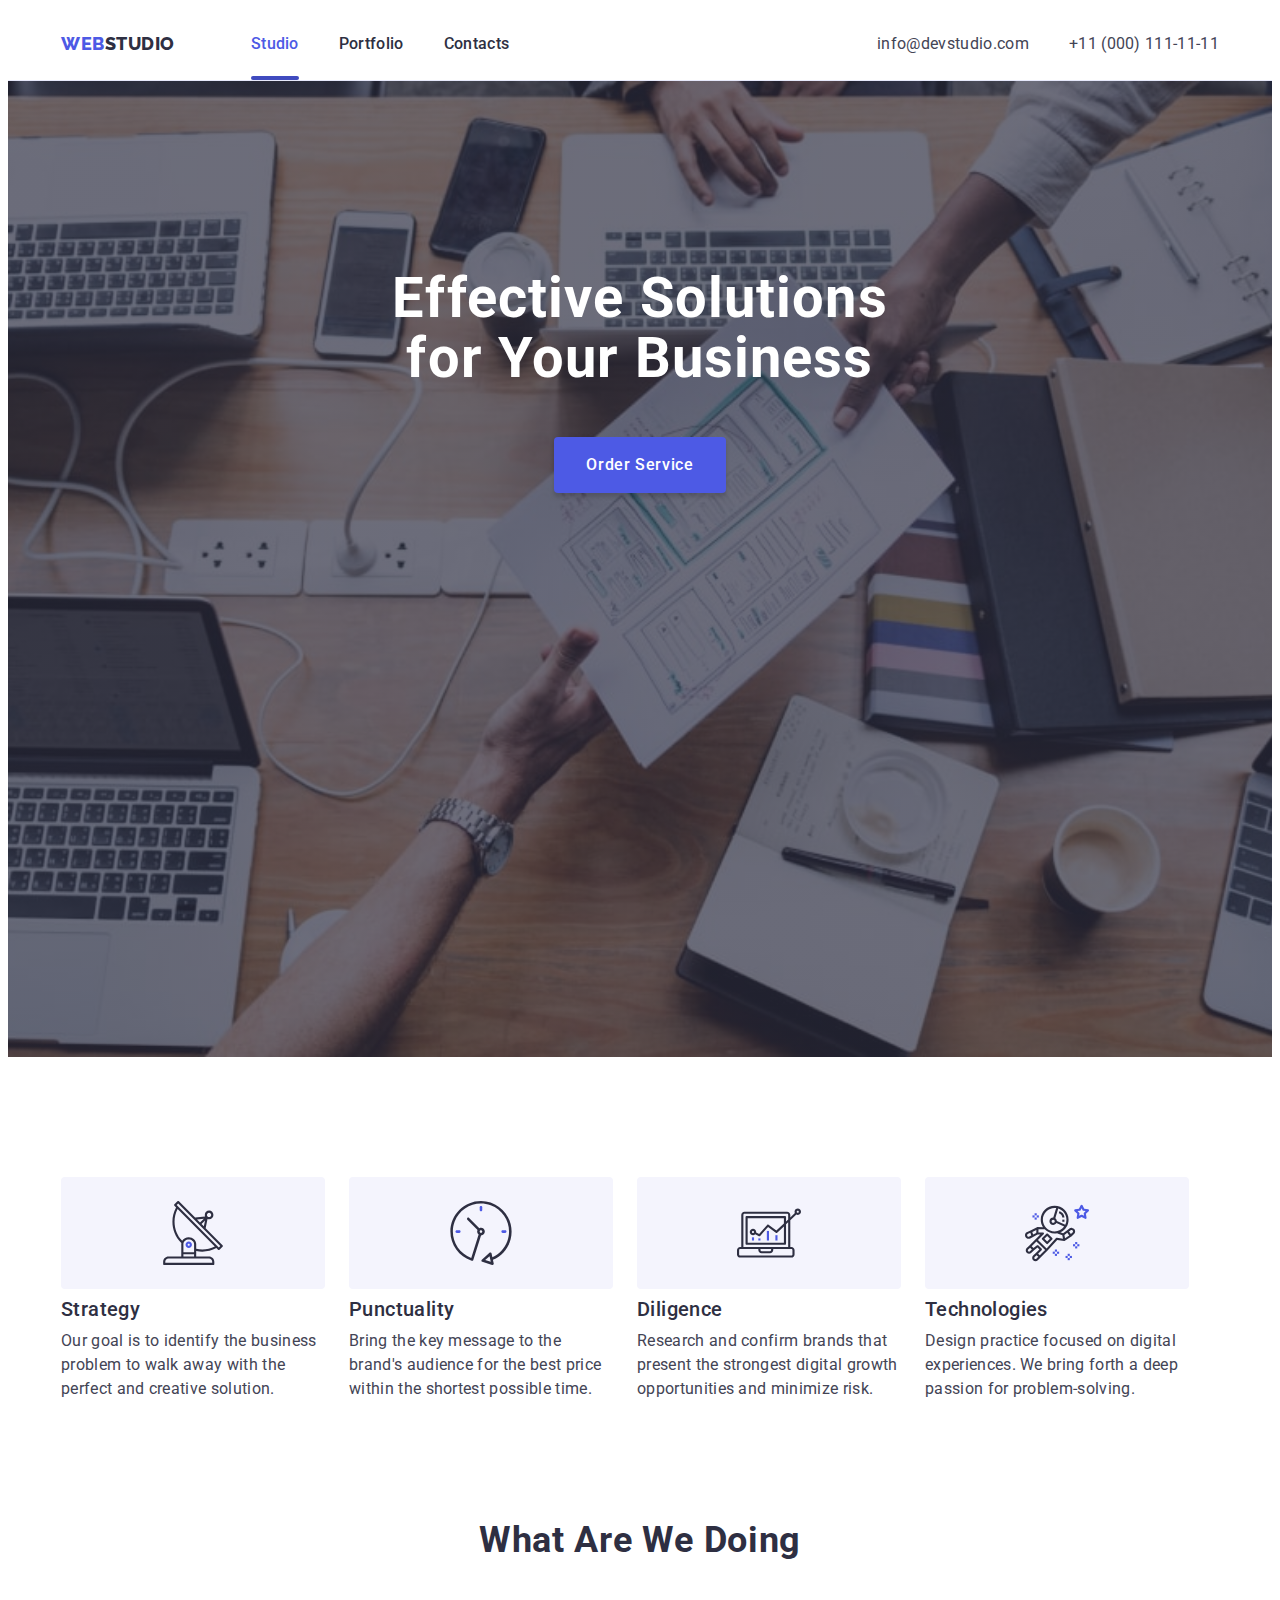
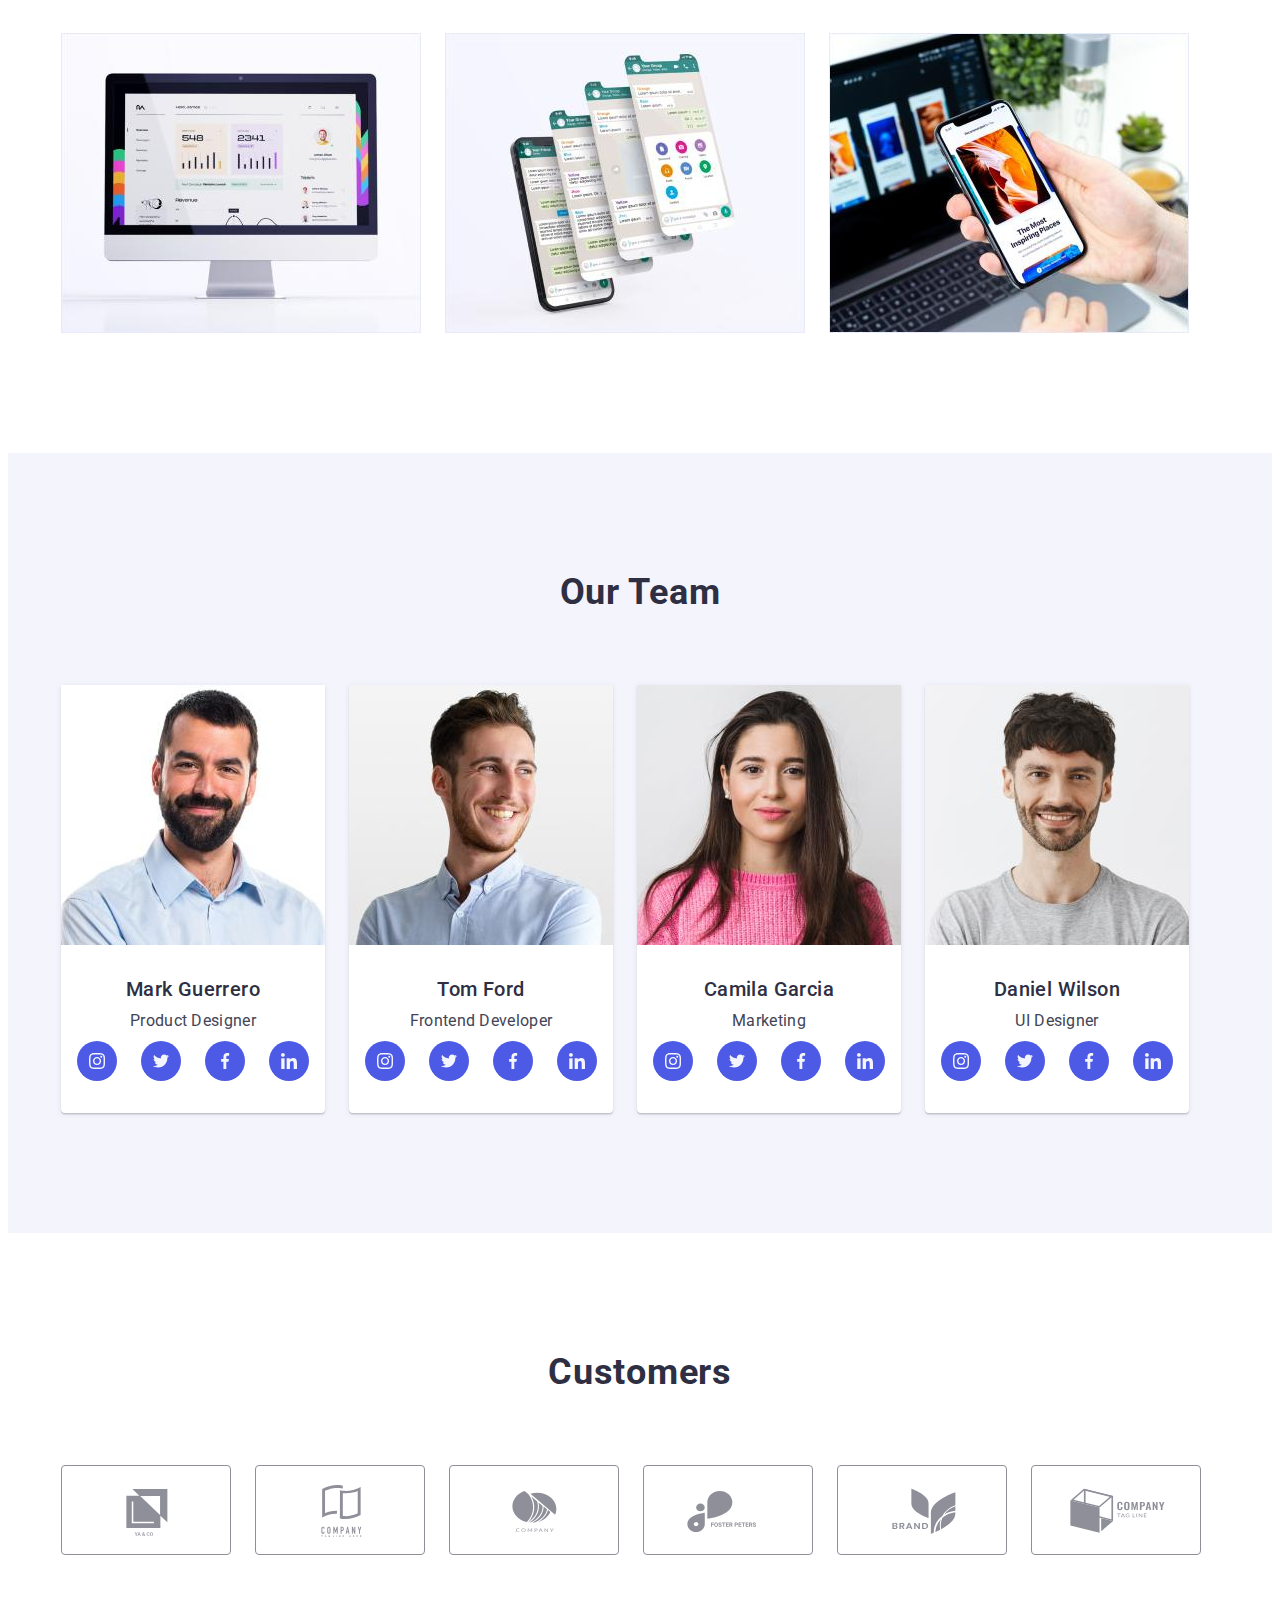
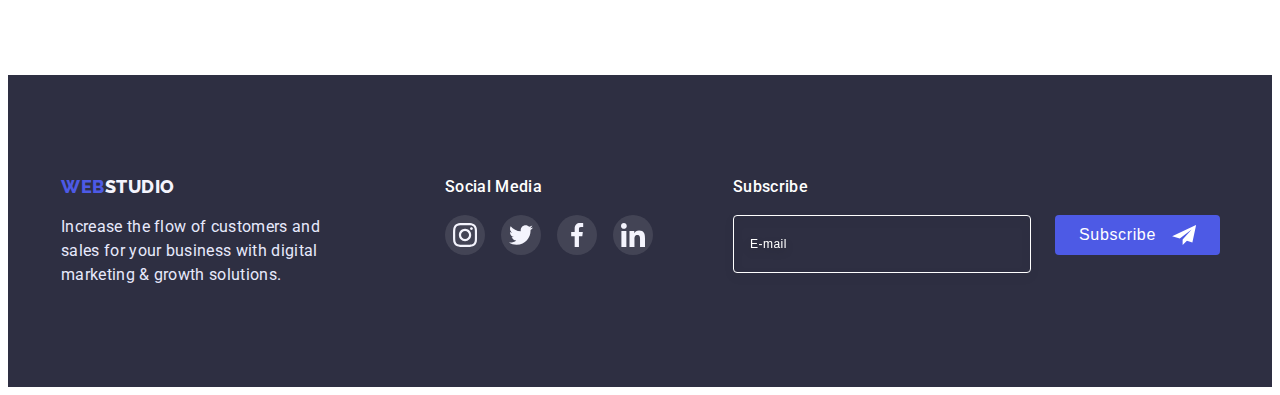
<file: index.html>
<!DOCTYPE html>
<html lang="en">
	<head>
		<meta charset="UTF-8" />
		<meta http-equiv="X-UA-Compatible" content="IE=edge" />
		<meta name="viewport" content="width=device-width, initial-scale=1.0" />
		<title>WebStudio</title>
		<link
			href="https://fonts.googleapis.com/css2?family=Raleway:wght@800&family=Roboto:wght@400;500;700;900&display=swap"
			rel="stylesheet"
		/>
		<link
			rel="stylesheet"
			href="https://cdnjs.cloudflare.com/ajax/libs/modern-normalize/1.1.0/modern-normalize.min.css"
			integrity="sha512-wpPYUAdjBVSE4KJnH1VR1HeZfpl1ub8YT/NKx4PuQ5NmX2tKuGu6U/JRp5y+Y8XG2tV+wKQpNHVUX03MfMFn9Q=="
			crossorigin="anonymous"
			referrerpolicy="no-referrer"
		/>
		<link rel="stylesheet" href="./css/styles.css" />
	</head>
	<body>
		<header class="nav">
			<div class="main-nav container">
				<nav class="page-nav">
					<a href="./index.html" target="_parent" class="logo-primary">Web<span class="logo-secondary">Studio</span></a>
					<ul class="page-nav list">
						<li class="item">
							<a href="./index.html" target="_parent" class="page-nav-link current"
								>Studio
								<div class="bottom-line"></div>
							</a>
						</li>
						<li class="item">
							<a href="./portfolio.html" target="_parent" class="page-nav-link">Portfolio</a>
						</li>
						<li class="item">
							<a href="" target="_parent" class="page-nav-link">Contacts</a>
						</li>
					</ul>
				</nav>
				<address class="address-nav">
					<ul class="address list">
						<li class="item">
							<a href="mailto:info@devstudio.com" class="address-link">info@devstudio.com</a>
						</li>
						<li class="item">
							<a href="tel:+110001111111" class="address-link">+11 (000) 111-11-11</a>
						</li>
					</ul>
				</address>
			</div>
		</header>
		<main>
			<section class="hero overlay">
				<div class="container">
					<h1 class="hero-title">Effective Solutions for Your Business</h1>
					<button type="button" class="button" data-modal-open>Order Service</button>
				</div>
			</section>
			<section class="section">
				<div class="container">
					<h2 class="section-title visually-hidden">Our strengths</h2>
					<ul class="strenghths list">
						<li class="item antenna">
							<div class="item-icon">
								<svg class="strenghths-icon">
									<use href="./images/symbol-defs.svg#icon-antenna" width="64px" height="64px"></use>
								</svg>
							</div>
							<h3 class="paragraph-title">Strategy</h3>
							<p class="paragraph">
								Our goal is to identify the business problem to walk away with the perfect and creative solution.
							</p>
						</li>
						<li class="item clock">
							<div class="item-icon">
								<svg class="strenghths-icon">
									<use href="./images/symbol-defs.svg#icon-clock" width="64px" height="64px"></use>
								</svg>
							</div>
							<h3 class="paragraph-title">Punctuality</h3>
							<p class="paragraph">
								Bring the key message to the brand's audience for the best price within the shortest possible time.
							</p>
						</li>
						<li class="item diagram">
							<div class="item-icon">
								<svg class="strenghths-icon">
									<use href="./images/symbol-defs.svg#icon-diagram" width="64px" height="64px"></use>
								</svg>
							</div>
							<h3 class="paragraph-title">Diligence</h3>
							<p class="paragraph">
								Research and confirm brands that present the strongest digital growth opportunities and minimize risk.
							</p>
						</li>
						<li class="item astronaut">
							<div class="item-icon">
								<svg class="strenghths-icon">
									<use href="./images/symbol-defs.svg#icon-astronaut" width="64px" height="64px"></use>
								</svg>
							</div>
							<h3 class="paragraph-title">Technologies</h3>
							<p class="paragraph">
								Design practice focused on digital experiences. We bring forth a deep passion for problem-solving.
							</p>
						</li>
					</ul>
				</div>
			</section>
			<section class="section examples">
				<div class="container"
					><h2 class="section-title examples">What are we doing</h2>
					<ul class="photos list">
						<li class="item">
							<img src="./images/imgdesktop.jpg" alt="Desctop apps" width="360" />
						</li>
						<li class="item">
							<img src="./images/imgphone.jpg" alt="Mobile phones" width="360" />
						</li>
						<li class="item">
							<img src="./images/imgdesign.jpg" alt="Mobile design" width="360" />
						</li> </ul
				></div>
			</section>
			<section class="section team">
				<div class="container"
					><h2 class="section-title team">Our Team</h2>
					<ul class="personnel list">
						<li class="item">
							<img class="photo" src="./images/imgmark.jpg" alt="Mark Guerrero" width="264" />
							<div class="name-tag">
								<h3 class="name">Mark Guerrero</h3>
								<p class="job">Product Designer</p>
								<ul class="social-links list">
									<li
										><a href="" class="social-link">
											<svg class="link-icon" width="16px" height="16px">
												<use href="./images/symbol-defs.svg#icon-instagram"></use>
											</svg> </a
									></li>
									<li
										><a href="" class="social-link"
											><svg class="link-icon" width="16px" height="16px">
												<use href="./images/symbol-defs.svg#icon-twitter"></use></svg></a
									></li>
									<li
										><a href="" class="social-link"
											><svg class="link-icon" width="16px" height="16px">
												<use href="./images/symbol-defs.svg#icon-facebook"></use></svg></a
									></li>
									<li
										><a href="" class="social-link"
											><svg class="link-icon" width="16px" height="16px">
												<use href="./images/symbol-defs.svg#icon-linkedin"></use></svg></a
									></li>
								</ul>
							</div>
						</li>
						<li class="item">
							<img class="photo" src="./images/imgtom.jpg" alt="Tom Ford" width="264" />
							<div class="name-tag">
								<h3 class="name">Tom Ford</h3>
								<p class="job">Frontend Developer</p>
								<ul class="social-links list">
									<li
										><a href="" class="social-link">
											<svg class="link-icon" width="16px" height="16px">
												<use href="./images/symbol-defs.svg#icon-instagram"></use>
											</svg> </a
									></li>
									<li
										><a href="" class="social-link"
											><svg class="link-icon" width="16px" height="16px">
												<use href="./images/symbol-defs.svg#icon-twitter"></use></svg></a
									></li>
									<li
										><a href="" class="social-link"
											><svg class="link-icon" width="16px" height="16px">
												<use href="./images/symbol-defs.svg#icon-facebook"></use></svg></a
									></li>
									<li
										><a href="" class="social-link"
											><svg class="link-icon" width="16px" height="16px">
												<use href="./images/symbol-defs.svg#icon-linkedin"></use></svg></a
									></li>
								</ul>
							</div>
						</li>
						<li class="item">
							<img class="photo" src="./images/imgcamila.jpg" alt="Camila Garcia" width="264" />
							<div class="name-tag">
								<h3 class="name">Camila Garcia</h3>
								<p class="job">Marketing</p>
								<ul class="social-links list">
									<li
										><a href="" class="social-link">
											<svg class="link-icon" width="16px" height="16px">
												<use href="./images/symbol-defs.svg#icon-instagram"></use>
											</svg> </a
									></li>
									<li
										><a href="" class="social-link"
											><svg class="link-icon" width="16px" height="16px">
												<use href="./images/symbol-defs.svg#icon-twitter"></use></svg></a
									></li>
									<li
										><a href="" class="social-link"
											><svg class="link-icon" width="16px" height="16px">
												<use href="./images/symbol-defs.svg#icon-facebook"></use></svg></a
									></li>
									<li
										><a href="" class="social-link"
											><svg class="link-icon" width="16px" height="16px">
												<use href="./images/symbol-defs.svg#icon-linkedin"></use></svg></a
									></li>
								</ul>
							</div>
						</li>
						<li class="item">
							<img class="photo" src="./images/imgdaniel.jpg" alt="Daniel Wilson" width="264" />
							<div class="name-tag">
								<h3 class="name">Daniel Wilson</h3>
								<p class="job">UI Designer</p>
								<ul class="social-links list">
									<li
										><a href="" class="social-link">
											<svg class="link-icon" width="16px" height="16px">
												<use href="./images/symbol-defs.svg#icon-instagram"></use>
											</svg> </a
									></li>
									<li
										><a href="" class="social-link"
											><svg class="link-icon" width="16px" height="16px">
												<use href="./images/symbol-defs.svg#icon-twitter"></use></svg></a
									></li>
									<li
										><a href="" class="social-link"
											><svg class="link-icon" width="16px" height="16px">
												<use href="./images/symbol-defs.svg#icon-facebook"></use></svg></a
									></li>
									<li
										><a href="" class="social-link"
											><svg class="link-icon" width="16px" height="16px">
												<use href="./images/symbol-defs.svg#icon-linkedin"></use></svg></a
									></li>
								</ul>
							</div>
						</li>
					</ul>
				</div>
			</section>
			<section class="section">
				<div class="container">
					<h2 class="section-title customers">customers</h2>
					<ul class="customers list">
						<li>
							<a href="" class="customers-link">
								<svg class="customers-icon" width="104px" height="56px">
									<use href="./images/symbol-defs.svg#icon-Logo"></use>
								</svg>
							</a>
						</li>
						<li
							><a href="" class="customers-link">
								<svg class="customers-icon" width="104px" height="56px">
									<use href="./images/symbol-defs.svg#icon-Logo1"></use>
								</svg> </a
						></li>
						<li
							><a href="" class="customers-link">
								<svg class="customers-icon" width="104px" height="56px">
									<use href="./images/symbol-defs.svg#icon-Logo2"></use>
								</svg> </a
						></li>
						<li
							><a href="" class="customers-link">
								<svg class="customers-icon" width="104px" height="56px">
									<use href="./images/symbol-defs.svg#icon-Logo3"></use>
								</svg> </a
						></li>
						<li>
							<a href="" class="customers-link">
								<svg class="customers-icon" width="104px" height="56px">
									<use href="./images/symbol-defs.svg#icon-Logo4"></use>
								</svg> </a
						></li>
						<li
							><a href="" class="customers-link">
								<svg class="customers-icon" width="104px" height="56px">
									<use href="./images/symbol-defs.svg#icon-Logo5"></use>
								</svg> </a
						></li>
					</ul>
				</div>
			</section>
		</main>
		<footer class="footer">
			<div class="container">
				<div class="motto">
					<a href="./index.html" target="_parent" class="logo-primary-footer"
						>Web<span class="logo-secondary-footer">Studio</span></a
					>
					<p class="paragraph-footer">
						Increase the flow of customers and sales for your business with digital marketing & growth solutions.
					</p>
				</div>
				<div class="footer-social">
					<p class="footer-subtitle">Social Media</p>
					<ul class="footer-list list">
						<li
							><a href="" class="footer-social-link">
								<svg class="footer-link-icon" width="24px" height="24px">
									<use href="./images/symbol-defs.svg#icon-instagram"></use>
								</svg> </a
						></li>
						<li
							><a href="" class="footer-social-link"
								><svg class="footer-link-icon" width="24px" height="24px">
									<use href="./images/symbol-defs.svg#icon-twitter"></use></svg></a
						></li>
						<li
							><a href="" class="footer-social-link"
								><svg class="footer-link-icon" width="24px" height="24px">
									<use href="./images/symbol-defs.svg#icon-facebook"></use></svg></a
						></li>
						<li
							><a href="" class="footer-social-link"
								><svg class="footer-link-icon" width="24px" height="24px">
									<use href="./images/symbol-defs.svg#icon-linkedin"></use></svg></a
						></li>
					</ul>
				</div>
				<div class="subscribe-block">
					<label class="footer-subtitle" for="subscribe-mail">Subscribe</label>
					<form class="subscribe-form">
						<input class="email-input" type="email" name="subscribe-mail" id="subscribe-mail" placeholder="E-mail" />
						<button class="subscribe-button" type="submit">
							Subscribe
							<svg class="subscribe-icon" width="24px" height="20px">
								<use href="./images/symbol-defs.svg#icon-send"></use>
							</svg>
						</button>
					</form>
				</div>
			</div>
		</footer>
		<div class="backdrop is-hidden" data-modal>
			<div class="modal">
				<button class="cross-button" data-modal-close>
					<svg width="8px" height="8px">
						<use href="./images/symbol-defs.svg#icon-closecross"></use>
					</svg>
				</button>
				<p class="modal-header">Leave your contacts and we will call you back</p>
				<form class="modal-form">
					<div class="submit-block">
						<label class="submit-label" for="name">Name</label>
						<div class="modal-input">
							<input class="submit-input" type="text" name="name" id="name" />
							<span class="submit-icon">
								<svg class="" width="12px" height="12px">
									<use href="./images/symbol-defs.svg#icon-person"></use>
								</svg>
							</span>
						</div>
					</div>

					<div class="submit-block">
						<label class="submit-label" for="tel">Phone</label>
						<div class="modal-input">
							<input class="submit-input" type="tel" name="phone" id="tel" />
							<span class="submit-icon">
								<svg class="" width="13px" height="13px">
									<use href="./images/symbol-defs.svg#icon-tel"></use>
								</svg>
							</span>
						</div>
					</div>

					<div class="submit-block">
						<label class="submit-label" for="mail">Email</label>
						<div class="modal-input">
							<input class="submit-input" type="email" name="mail" id="mail" />
							<span class="submit-icon">
								<svg class="" width="15px" height="12px">
									<use href="./images/symbol-defs.svg#icon-mail"></use>
								</svg>
							</span>
						</div>
					</div>

					<div class="submit-block comment-box">
						<label class="submit-label" for="comment">Comment</label>
						<textarea class="comment" name="comment" id="comment" placeholder="Text input"></textarea>
					</div>

					<div class="submit-block">
						<label class="label-checkbox">
							<input class="checkbox-item" type="checkbox" name="checkbox" value="privacy" />
							<span class="checkbox-icon">
								<svg width="16px" height="16px">
									<use href="./images/symbol-defs.svg#icon-check"></use>
								</svg>
							</span>
							<p class="policy-text"
								>I accept the terms and conditions of the <a href="" class="policy-link">Privacy Policy</a>
							</p>
						</label>
					</div>
					<button class="submit-button" type="submit">Submit</button>
				</form>
			</div>
		</div>
		<script src="./js/modal.js"></script>
	</body>
</html>
</file>
<file: css/styles.css>
:root {
	--brand-color: #4d5ae5;
	--pressed-state: #404bbf;
	--dark-color: #2e2f42;
	--success-color: #31d0aa;
	--text-color: #434455;
	--subtle-text-color: #8e8f99;
	--accent-color: #e7e9fc;
	--light-color: #f4f4fd;
	--modal-overlay-color: #2e2f42;
	--hero-background-color: #2e2f42;
	--white-color: #ffffff;
	--modal-background: #fcfcfc;
}

/* Утилиты */

body {
	color: var(--text-color);
	background-color: var(--white-color);

	font-family: "Roboto", sans-serif;
	font-size: 16px;
}

h1,
h2,
h3,
h4,
h5,
h6 {
	margin-top: 0px;
	margin-bottom: 0px;
}

p {
	margin-top: 0px;
	margin-bottom: 0px;
}

.section {
	padding-top: 120px;
	padding-bottom: 120px;
}

.list {
	padding: 0px;
	margin: 0px;

	list-style: none;
}

.container {
	margin-left: auto;
	margin-right: auto;
	padding: 0px 15px;
	width: 1158px;
}

img {
	display: block;
}

/* Hidden */
.visually-hidden {
	position: absolute;
	width: 1px;
	height: 1px;
	margin: -1px;
	border: 0;
	padding: 0;

	white-space: nowrap;
	clip-path: inset(100%);
	clip: rect(0 0 0 0);
	overflow: hidden;
}

/* Header */

.nav {
	border-bottom: 1px solid var(--accent-color);
}

.main-nav {
	display: flex;
	align-items: center;
}

.logo-primary {
	margin-right: 76px;
	padding-top: 24px;
	padding-bottom: 24px;

	color: var(--brand-color);

	font-family: "Raleway", sans-serif;
	font-weight: 800;
	font-size: 18px;
	line-height: 1.33;
	letter-spacing: 0.03em;
	text-transform: uppercase;
	text-decoration: none;
}

.logo-secondary {
	color: var(--dark-color);

	font-family: "Raleway", sans-serif;
	font-weight: 800;
	font-size: 18px;
	line-height: 1.33;
	letter-spacing: 0.03em;
	text-transform: uppercase;
	text-decoration: none;
}

.page-nav {
	display: flex;
	align-items: center;
}

.page-nav.list {
	display: flex;
}

.page-nav .item:not(:last-child) {
	margin-right: 40px;
}

.page-nav-link {
	display: block;
	position: relative;
	padding-top: 24px;
	padding-bottom: 24px;

	color: var(--dark-color);

	font-weight: 500;
	line-height: 1.5;
	text-decoration: none;
	letter-spacing: 0.02em;

	transition-property: color;
	transition-duration: 250ms;
	transition-timing-function: cubic-bezier(0.4, 0, 0.2, 1);
}

.page-nav-link.current::after {
	display: block;
	position: absolute;
	content: "";
	width: 100%;
	height: 4px;
	left: 0px;
	bottom: 0px;

	background: var(--pressed-state);
	border-radius: 2px;
}

.page-nav-link.current {
	color: var(--brand-color);
}

.address-nav {
	margin-left: auto;
}

.address.list {
	display: flex;
}

.address.list .item:not(:last-child) {
	margin-right: 40px;
}

.address-link {
	color: var(--text-color);

	font-style: normal;
	font-weight: 400;
	line-height: 1.5;
	text-decoration: none;
	letter-spacing: 0.02em;

	transition-property: color;
	transition-duration: 250ms;
	transition-timing-function: cubic-bezier(0.4, 0, 0.2, 1);
}

.page-nav-link:hover,
.address-link:hover,
.page-nav-link:focus,
.address-link:focus {
	color: var(--pressed-state);
}

/* Hero */
.hero {
	padding-top: 188px;
	padding-bottom: 188px;

	background-color: var(--dark-color);
	text-align: center;
}

.overlay {
	background-image: linear-gradient(rgba(46, 47, 66, 0.7), rgba(46, 47, 66, 0.7)), url(../images/office-bg.jpg);
	background-size: cover;
	background-repeat: no-repeat;
	background-position: center;
	max-width: 1440px;
	height: 600px;
	margin: 0 auto;
}

.hero-title {
	display: block;
	margin-top: 0px;
	margin-bottom: 48px;
	margin-left: auto;
	margin-right: auto;
	width: 496px;

	color: var(--white-color);

	font-size: 56px;
	line-height: 1.07;
	letter-spacing: 0.02em;
}

/* Buttons */
.button {
	border-radius: 4px;
	padding: 16px 32px;
	min-width: 169px;
	border-width: 0px;

	color: var(--white-color);
	background-color: var(--brand-color);
	box-shadow: 0px 4px 4px rgba(0, 0, 0, 0.15);

	font-family: inherit;
	font-weight: 500;
	font-size: 16px;
	line-height: 1.5;
	letter-spacing: 0.04em;
	cursor: pointer;

	transition-property: color, background-color, box-shadow;
	transition-duration: 250ms;
	transition-timing-function: cubic-bezier(0.4, 0, 0.2, 1);
}
.button:hover,
.button:focus {
	color: var(--white-color);
	background-color: var(--pressed-state);
	box-shadow: 0px 4px 4px rgba(0, 0, 0, 0.15);
}

.filter-button {
	border-radius: 4px;
	padding: 12px 24px;
	border: 1px solid var(--accent-color);
	min-width: 69px;
	text-align: center;

	color: var(--brand-color);

	background-color: var(--light-color);
	font-family: inherit;
	font-weight: 500;
	font-size: 16px;
	line-height: 1.5;
	text-align: center;
	letter-spacing: 0.04em;
	cursor: pointer;

	transition-property: color, background-color, box-shadow, border;
	transition-duration: 250ms;
	transition-timing-function: cubic-bezier(0.4, 0, 0.2, 1);
}

.filter-button:hover,
.filter-button:focus {
	color: var(--white-color);
	background-color: var(--pressed-state);
	border: 1px solid transparent;
	box-shadow: 0px 4px 4px rgba(0, 0, 0, 0.15);
}

/* Our strengths */
.strenghths.list {
	display: flex;
}

.strenghths.list .item {
	width: 264px;
}

.strenghths.list .item:not(:last-child) {
	margin-right: 24px;
}

.strenghths.list .item-icon {
	display: flex;
	align-items: center;
	justify-content: center;
	height: 112px;
	margin-bottom: 8px;
	border-radius: 4px;

	background-color: var(--light-color);
}

.strenghths-icon {
	width: 64px;
	height: 64px;
}

.paragraph-title {
	margin-bottom: 8px;
}

.paragraph-title,
.name {
	color: var(--dark-color);
	font-weight: 500;
	font-size: 20px;
	line-height: 1.2;
	letter-spacing: 0.02em;
}

.paragraph {
	line-height: 1.5;
	letter-spacing: 0.02em;
}

/*Examples*/

.photos.list {
	display: flex;
}

.photos.list .item:not(:last-child) {
	margin-right: 24px;
}

.section.examples {
	padding-top: 0px;
}

.section-title.examples {
	margin-bottom: 72px;
}

/* Team */

.personnel.list {
	display: flex;
}

.personnel.list .item:not(:last-child) {
	margin-right: 24px;
}

.name-tag {
	padding: 32px 16px;
	text-align: center;
}

.personnel.list .item {
	background-color: var(--white-color);
	width: 264px;
	border-radius: 0px 0px 4px 4px;
	box-shadow: 0px 1px 6px rgba(46, 47, 66, 0.08), 0px 1px 1px rgba(46, 47, 66, 0.16), 0px 2px 1px rgba(46, 47, 66, 0.08);
}

.team {
	background: var(--light-color);
}

.job {
	line-height: 1.5;
	letter-spacing: 0.02em;
	margin-bottom: 8px;
}

.section-title.team {
	margin-bottom: 72px;
}

.name {
	margin-bottom: 8px;
}

.social-links.list {
	display: flex;
	width: 232px;
	height: 40px;
	gap: 24px;
}

.link-icon {
}

.social-link {
	display: flex;
	background-color: var(--brand-color);
	border-radius: 50%;

	align-items: center;
	justify-content: center;

	height: 40px;
	width: 40px;

	transition-property: background-color;
	transition-duration: 250ms;
	transition-timing-function: cubic-bezier(0.4, 0, 0.2, 1);
}

.social-link:hover,
.social-link:focus {
	background-color: var(--pressed-state);
}
/* Sections */

.section-title {
	color: var(--dark-color);
	font-size: 36px;
	line-height: 1.11;
	text-align: center;
	text-transform: capitalize;
	letter-spacing: 0.02em;
}

.section.portfolio {
	padding-top: 96px;
}

/* Customers */

.section-title.customers {
	margin-bottom: 72px;
}

.customers.list {
	display: flex;

	gap: 24px;
}

.customers-icon {
	fill: currentColor;
}

.customers-link {
	display: flex;
	align-items: center;
	justify-content: center;
	width: 168px;
	height: 88px;

	color: var(--subtle-text-color);

	border: 1px solid currentColor;
	border-radius: 4px;

	transition-property: color;
	transition-duration: 250ms;
	transition-timing-function: cubic-bezier(0.4, 0, 0.2, 1);
}

.customers-link:hover,
.customers-link:focus {
	color: var(--pressed-state);
}
/* Filters */

.filter.list {
	display: flex;
	justify-content: center;
	gap: 24px;
	margin-bottom: 72px;
}

/* Portfolio photos list */

.portfolio-photos.list {
	display: flex;
	flex-wrap: wrap;
}

.portfolio-photo {
	width: 360px;
	margin-right: 24px;
	margin-bottom: 48px;
}

.portfolio-images {
	position: relative;
	overflow: hidden;
}

.portfolio-overlay {
	position: absolute;

	top: 0px;
	left: 0px;

	width: 360px;
	height: 300px;

	padding: 40px 32px;

	background-color: var(--brand-color);

	transform: translateY(300px);
	transition-property: transform;
	transition-duration: 250ms;
	transition-timing-function: cubic-bezier(0.4, 0, 0.2, 1);
}

.portfolio-link {
	display: block;
	text-decoration: none;
	transition-property: box-shadow;
	transition-duration: 250ms;
	transition-timing-function: cubic-bezier(0.4, 0, 0.2, 1);
}

.portfolio-link:hover,
.portfolio-link:focus {
	box-shadow: 0px 1px 6px rgba(46, 47, 66, 0.08), 0px 1px 1px rgba(46, 47, 66, 0.16), 0px 2px 1px rgba(46, 47, 66, 0.08);
}

.portfolio-link:hover .portfolio-overlay,
.portfolio-link:focus .portfolio-overlay {
	transform: translateY(0px);
}

.portfolio-photo:nth-child(3n) {
	margin-right: 0px;
}

.portfolio-photo:nth-last-child(-n + 3) {
	margin-bottom: 0px;
}

.card-name {
	border: 1px solid var(--accent-color);
	border-width: 0px 1px 1px;

	background-color: var(--white-color);

	padding-left: 16px;
	padding-top: 32px;
	padding-bottom: 32px;
}

.paragraph-portfolio {
	font-weight: 400;
	font-size: 16px;
	line-height: 1.5;

	color: var(--light-color);
}

/* Footer */

.footer {
	background: var(--dark-color);
	padding: 100px 0px;
}

.logo-primary-footer {
	display: block;
	margin-bottom: 16px;

	color: var(--brand-color);

	background-color: var(--dark-color);
	font-family: "Raleway", sans-serif;
	font-weight: 800;
	font-size: 18px;
	line-height: 1.33;
	letter-spacing: 0.03em;
	text-transform: uppercase;
	text-decoration: none;
}

.logo-secondary-footer {
	color: var(--light-color);
	font-family: "Raleway", sans-serif;
	font-weight: 800;
	font-size: 18px;
	line-height: 1.33;
	letter-spacing: 0.03em;
	text-transform: uppercase;
	text-decoration: none;
}

.paragraph-footer {
	width: 264px;

	color: var(--accent-color);

	background-color: var(--dark-color);
	font-size: 16px;
	line-height: 1.5;
	letter-spacing: 0.02em;
}

.footer-subtitle {
	display: block;
	color: var(--white-color);
	font-weight: 500;
	font-size: 16px;
	line-height: 1.5;
	letter-spacing: 0.02em;

	margin-bottom: 16px;
}

.motto {
	margin-right: 120px;
}

.footer > .container {
	display: flex;
}

.footer-list {
	display: flex;
	gap: 16px;
}

.footer-social {
	margin-right: 80px;
}

.footer-social-link {
	display: flex;

	align-items: center;
	justify-content: center;
	width: 40px;
	height: 40px;
	border-radius: 50%;
	background-color: rgba(255, 255, 255, 0.1);

	transition-property: background-color;
	transition-duration: 250ms;
	transition-timing-function: cubic-bezier(0.4, 0, 0.2, 1);
}

.footer-social-link:hover,
.footer-social-link:focus {
	background-color: var(--success-color);
}

/* Modal */

.backdrop {
	position: fixed;
	top: 0px;
	left: 0px;

	opacity: 100;

	width: 100%;
	height: 100%;

	transition-property: opacity;
	transition-duration: 250ms;
	transition-timing-function: cubic-bezier(0.4, 0, 0.2, 1);

	background-color: rgba(46, 47, 66, 0.4);
}

.backdrop.is-hidden {
	opacity: 0;
	pointer-events: none;
}

.modal {
	position: absolute;
	top: 50%;
	left: 50%;
	transform: translate(-50%, -50%);

	padding: 72px 24px 24px;

	width: 408px;

	background-color: var(--modal-background);
}

.cross-button {
	background-color: var(--accent-color);
	border: 1px solid rgba(0, 0, 0, 0.1);

	display: flex;
	justify-content: center;
	align-items: center;

	position: absolute;

	top: 24px;
	right: 24px;

	width: 24px;
	height: 24px;
	border-radius: 50%;
	cursor: pointer;

	transition-property: background-color, fill;
	transition-duration: 250ms;
	transition-timing-function: cubic-bezier(0.4, 0, 0.2, 1);
}

.cross-button:hover,
.cross-button:focus {
	background-color: var(--pressed-state);
	fill: var(--white-color);
}

.modal-header {
	font-weight: 500;
	font-size: 16px;
	line-height: 1.5;
	text-align: center;
	letter-spacing: 0.02em;

	margin-bottom: 16px;
}

.modal-input {
	display: flex;
	position: relative;
	width: 100%;
}

.submit-label {
	display: inline-block;
	font-size: 12px;
	line-height: 1.17;
	letter-spacing: 0.04em;

	margin-bottom: 4px;

	color: var(--subtle-text-color);
}

.submit-input {
	width: 100%;
	height: 40px;

	padding: 11px 38px;

	font: inherit;
	font-size: 12px;
	line-height: 1.17;
	letter-spacing: 0.04em;

	border: 1px solid #2e2f42;
	border-radius: 4px;
	opacity: 0.2;

	transition-property: border, border-radius, opacity;
	transition-duration: 250ms;
	transition-timing-function: cubic-bezier(0.4, 0, 0.2, 1);
}

.submit-block {
	display: flex;
	flex-direction: column;
	align-items: flex-start;
	padding: 0px;
	margin-bottom: 8px;
}

.submit-block:nth-last-child(2) {
	margin-bottom: 24px;
}

.submit-icon {
	display: flex;
	position: absolute;
	top: 50%;
	left: 19px;

	fill: inherit;

	transform: translateY(-50%);

	transition-property: fill;
	transition-duration: 250ms;
	transition-timing-function: cubic-bezier(0.4, 0, 0.2, 1);
}

.submit-input:hover + .submit-icon,
.submit-input:focus + .submit-icon {
	fill: #4d5ae5;
}

.submit-input:hover,
.submit-input:focus {
	border: 1px solid #4d5ae5;
	border-radius: 4px;
	opacity: 1;
}

.comment {
	font: inherit;
	font-size: 12px;
	line-height: 1.17;
	letter-spacing: 0.04em;

	resize: none;

	width: 100%;
	height: 120px;

	padding: 8px 16px;

	border: 1px solid #2e2f42;
	border-radius: 4px;
	opacity: 0.2;

	transition-property: border, border-radius, opacity;
	transition-duration: 250ms;
	transition-timing-function: cubic-bezier(0.4, 0, 0.2, 1);
}

.comment-box {
	margin-bottom: 16px;
}

.comment:hover,
.comment:focus {
	border: 1px solid #4d5ae5;
	border-radius: 4px;
	opacity: 1;
}

.label-checkbox {
	display: flex;
	align-items: center;
	justify-content: center;
}

.checkbox-item {
	-webkit-appearance: none;
	-moz-appearance: none;
	appearance: none;
}

.checkbox-icon {
	margin-right: 8px;
	width: 16px;
	height: 16px;
	border-radius: 2px;

	transition-property: background-color;
	transition-duration: 250ms;
	transition-timing-function: cubic-bezier(0.4, 0, 0.2, 1);
}

.checkbox-item:checked + .checkbox-icon {
	background-color: #4d5ae5;
}

.policy-text {
	font-size: 12px;
	line-height: 1.17;
	letter-spacing: 0.04em;
	color: var(--subtle-text-color);
	display: inline-block;
}

.policy-link {
	font: inherit;
	font-size: 12px;
	line-height: 1.17;
	letter-spacing: 0.04em;
	color: var(--brand-color);
}

.submit-button {
	display: block;
	width: 169px;
	height: 56px;

	margin-right: auto;
	margin-left: auto;

	background: #4d5ae5;
	box-shadow: 0px 4px 4px rgba(0, 0, 0, 0.15);
	border-radius: 4px;

	border: 0px;

	color: var(--white-color);

	font-style: inherit;

	cursor: pointer;

	transition-property: background;
	transition-duration: 250ms;
	transition-timing-function: cubic-bezier(0.4, 0, 0.2, 1);
}

.submit-button:hover,
.submit-button:focus {
	background: var(--pressed-state);
}
/* Subscribe */

.subscribe-block {
}

.subscribe-form {
	display: flex;
	gap: 24px;
}

.email-input {
	width: 264px;
	height: 40px;

	position: relative;

	bottom: 0px;
	left: 0px;

	background: transparent;
	padding: 8px 16px;

	color: var(--white-color);

	font-size: 12px;
	line-height: 2;
	letter-spacing: 0.04em;

	border: 1px solid #ffffff;
	filter: drop-shadow(0px 4px 4px rgba(0, 0, 0, 0.15));
	border-radius: 4px;
}

input.email-input::-webkit-input-placeholder {
	color: var(--white-color);
	opacity: 1;
} /* webkit */
input.email-input::-moz-placeholder {
	color: var(--white-color);
	opacity: 1;
} /* Firefox 19+ */
input.email-input:-moz-placeholder {
	color: var(--white-color);
	opacity: 1;
} /* Firefox 18- */
input.email-input:-ms-input-placeholder {
	color: var(--white-color);
	opacity: 1;
} /* IE */

.subscribe-button {
	width: 165px;
	height: 40px;

	background: var(--brand-color);
	border-radius: 4px;

	position: relative;

	bottom: 0px;
	right: 0px;

	color: var(--white-color);

	font-size: 16px;
	line-height: 2;
	letter-spacing: 0.04em;

	display: flex;
	flex-direction: row;
	justify-content: center;
	align-items: center;
	padding: 8px 24px;
	gap: 16px;

	border: 0px;
	cursor: pointer;

	transition-property: color, background-color, box-shadow;
	transition-duration: 250ms;
	transition-timing-function: cubic-bezier(0.4, 0, 0.2, 1);
}

.subscribe-button:hover,
.subscribe-button:focus {
	color: var(--white-color);
	background-color: var(--pressed-state);
	box-shadow: 0px 4px 4px rgba(0, 0, 0, 0.15);
}
</file>
